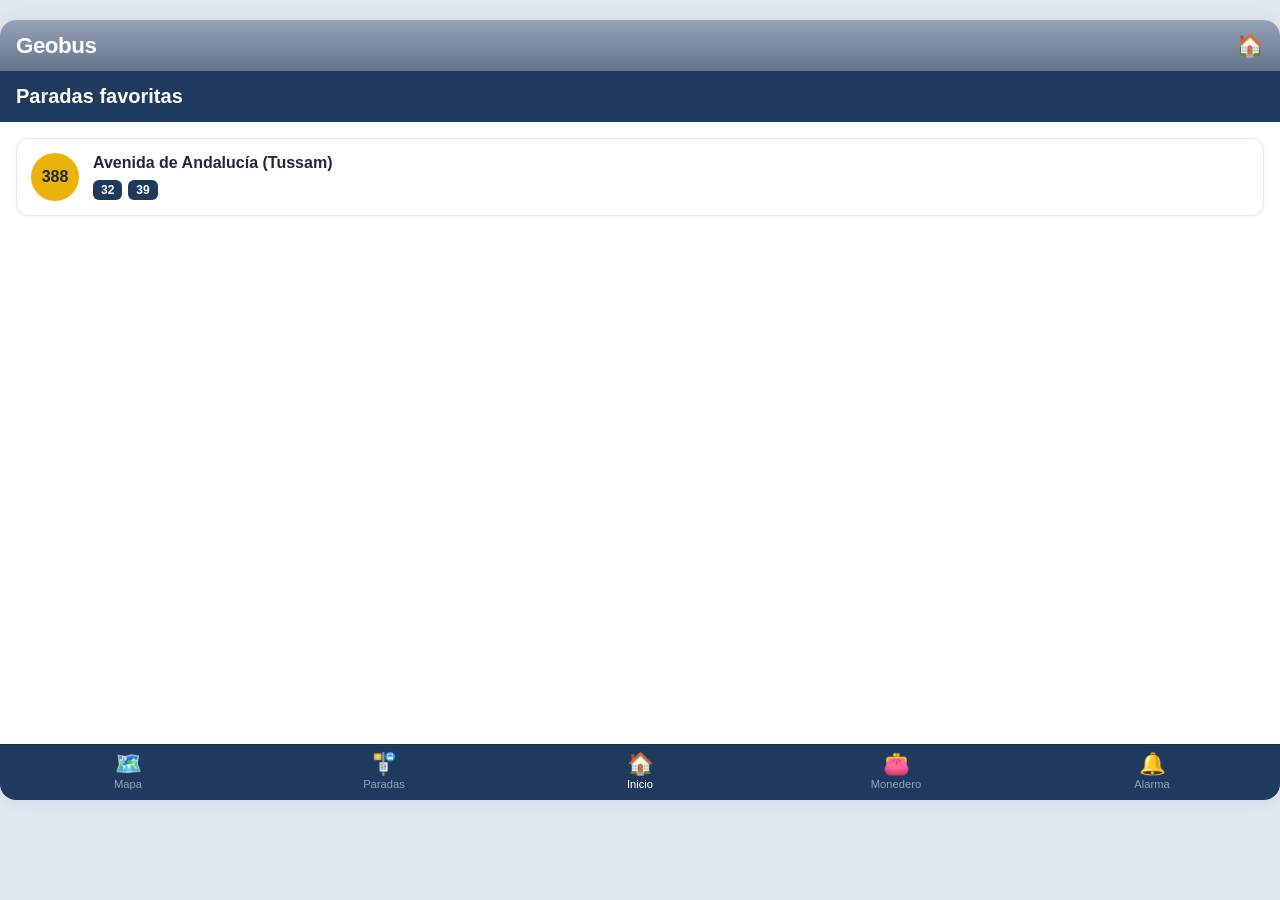
<file: index.html>
<!DOCTYPE html>
<html lang="es">
<head>
  <meta charset="UTF-8">
  <!-- Without this, phones render the page at desktop width and shrink it -->
  <meta name="viewport" content="width=device-width, initial-scale=1.0">
  <title>Geobus</title>
  <link rel="stylesheet" href="CSS/styles.css">
</head>
<body>
<div class="app">

    <main>
      <section class="screen">
        <header class="topbar">
          <span class="brand">Geobus</span>
          <span class="topbar__icon">🏠</span>
        </header>

        <h1 class="titlebar">Paradas favoritas</h1>

        <div class="screen__body">
          <!-- Aquí puedes poner muchas paradas, la tabbar no se moverá -->
          <a class="stop" href="#parada">
            <span class="stop__line">388</span>
            <span class="stop__info">
              <strong class="stop__name">Avenida de Andalucía (Tussam)</strong>
              <span class="stop__tags">
                <span class="tag">32</span>
                <span class="tag">39</span>
              </span>
            </span>
          </a>
        </div>
      </section>
    </main>

    <!-- TABBAR siempre fija abajo -->
    <nav class="tabbar" aria-label="Navegación principal">
      <a href="#mapa">
        <span class="tabbar__icon">🗺️</span>
        Mapa
      </a>
      <a href="#paradas">
        <span class="tabbar__icon">🚏</span>
        Paradas
      </a>
      <a href="#inicio" class="active">
        <span class="tabbar__icon">🏠</span>
        Inicio
      </a>
      <a href="#monedero">
        <span class="tabbar__icon">👛</span>
        Monedero
      </a>
      <a href="#alarma">
        <span class="tabbar__icon">🔔</span>
        Alarma
      </a>
    </nav>

  </div>
</html>
</file>
<file: CSS/styles.css>
/* ========== RESET & BASE ========== */
    *, *::before, *::after {
      box-sizing: border-box;
      margin: 0;
      padding: 0;
    }

    html, body {
      height: 100%;
      font-family: -apple-system, BlinkMacSystemFont, "Segoe UI", Roboto, Helvetica, Arial, sans-serif;
      background: #f1f5f9;
      color: #1e293b;
    }

    /* ========== APP CONTAINER ========== */
    .app {
      display: flex;
      flex-direction: column;
      max-height: 100%;                 /* ocupa toda la altura de la pantalla */
      max-width: 100%;               
      margin: 0 auto;
      background: #ffffff;
      box-shadow: 0 0 20px rgba(0,0,0,0.08);
    }

    /* ========== CONTENIDO PRINCIPAL (crece y permite scroll) ========== */
    main {
      flex: 1;                      /* ocupa todo el espacio disponible */
      display: flex;
      flex-direction: column;
      overflow: hidden;             /* evita que se salga */
    }

    .screen {
      flex: 1;
      display: flex;
      flex-direction: column;
      overflow: hidden;
    }

    .screen__body {
      flex: 1;
      overflow-y: auto;             /* solo esta zona hace scroll */
      padding: 16px;
    }

    /* ========== TOP BAR ========== */
    .topbar {
      display: flex;
      justify-content: space-between;
      align-items: center;
      padding: 12px 16px;
      background: linear-gradient(to bottom, #94a3b8, #64748b);
      color: white;
      flex-shrink: 0;
    }

    .brand {
      font-size: 1.4rem;
      font-weight: 700;
      letter-spacing: -0.5px;
    }

    .topbar__icon {
      font-size: 1.4rem;
    }

    /* ========== TITLE BAR ========== */
    .titlebar {
      background: #1e3a5f;
      color: white;
      font-size: 1.25rem;
      font-weight: 600;
      padding: 14px 16px;
      flex-shrink: 0;
    }

    /* ========== STOP CARD ========== */
    .stop {
      display: flex;
      align-items: flex-start;
      gap: 14px;
      background: #ffffff;
      border: 1px solid #e2e8f0;
      border-radius: 12px;
      padding: 14px;
      text-decoration: none;
      color: inherit;
      box-shadow: 0 1px 3px rgba(0,0,0,0.06);
      transition: transform 0.15s ease;
    }

    .stop:active {
      transform: scale(0.98);
    }

    .stop__line {
      flex-shrink: 0;
      width: 48px;
      height: 48px;
      background: #eab308;
      color: #1e293b;
      font-weight: 800;
      font-size: 1rem;
      border-radius: 50%;
      display: flex;
      align-items: center;
      justify-content: center;
    }

    .stop__info {
      display: flex;
      flex-direction: column;
      gap: 6px;
      min-width: 0;
    }

    .stop__name {
      font-size: 1rem;
      font-weight: 600;
      line-height: 1.3;
    }

    .stop__tags {
      display: flex;
      flex-wrap: wrap;
      gap: 6px;
    }

    .tag {
      background: #1e3a5f;
      color: white;
      font-size: 0.75rem;
      font-weight: 600;
      padding: 3px 8px;
      border-radius: 6px;
    }

    /* ========== TAB BAR (siempre abajo) ========== */
    .tabbar {
      display: flex;
      justify-content: space-around;
      align-items: center;
      background: #1e3a5f;
      padding: 8px 0;
      flex-shrink: 0;               /* no se encoge */
      border-top: 1px solid #16304f;
      /* Respeta el área segura de los móviles (notch / home indicator) */
      padding-bottom: max(10px, env(safe-area-inset-bottom));
    }

    .tabbar a {
      display: flex;
      flex-direction: column;
      align-items: center;
      gap: 3px;
      color: #94a3b8;
      text-decoration: none;
      font-size: 0.7rem;
      font-weight: 500;
      min-width: 56px;
      transition: color 0.15s ease;
    }

    .tabbar a:hover,
    .tabbar a.active {
      color: #ffffff;
    }

    .tabbar__icon {
      font-size: 1.35rem;
      line-height: 1;
    }

    /* ========== RESPONSIVE ========== */
    @media (min-width: 481px) {
      body {
        padding: 20px 0;
        background: #e2e8f0;
      }

      .app {
        border-radius: 16px;
        overflow: hidden;
        height: 780px; /* altura fija más cómoda en escritorio */
      }
    }
</file>
